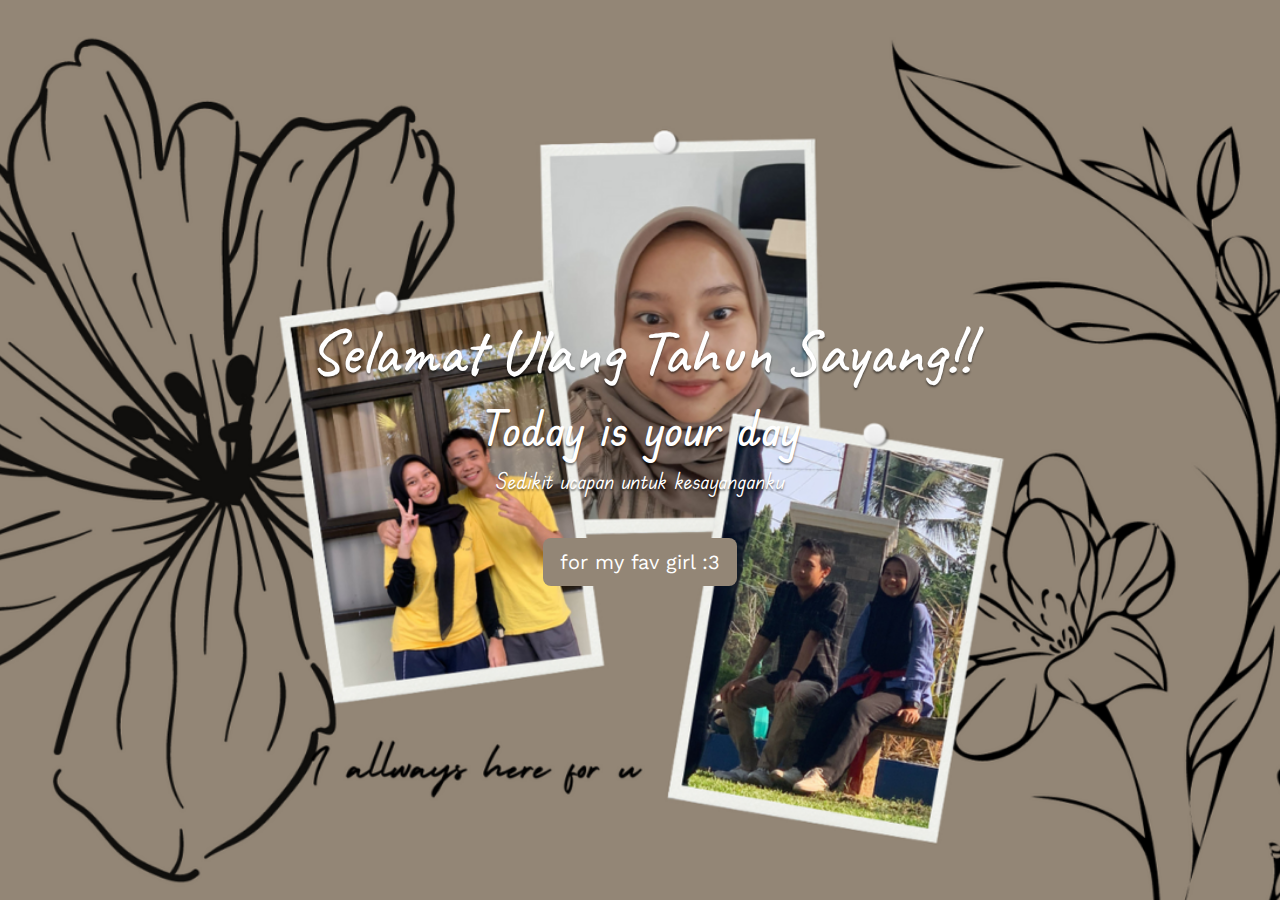
<file: index.html>
<!DOCTYPE html>
<html lang="en">
  <head>
    <meta charset="utf-8" />
    <meta name="viewport" content="width=device-width, initial-scale=1" />
    <title>Selamat Ulang Tahun Sayang!!</title>
    <link
      href="https://cdn.jsdelivr.net/npm/bootstrap@5.3.3/dist/css/bootstrap.min.css"
      rel="stylesheet"
      integrity="sha384-QWTKZyjpPEjISv5WaRU9OFeRpok6YctnYmDr5pNlyT2bRjXh0JMhjY6hW+ALEwIH"
      crossorigin="anonymous"
    />
    <link rel="preconnect" href="https://fonts.googleapis.com" />
    <link rel="preconnect" href="https://fonts.gstatic.com" crossorigin />
    <link
      href="https://fonts.googleapis.com/css2?family=Caveat:wght@400..700&family=Edu+TAS+Beginner:wght@400..700&family=Work+Sans:ital,wght@0,100..900;1,100..900&display=swap"
      rel="stylesheet"
    />
    <link rel="stylesheet" href="style.css" />
  </head>
  <body>
    <section
      id="hero"
      class="hero w-100 h-100 p-3 mx-auto text-center d-flex justify-content-center align-items-center text-white"
    >
      <main>
        <h1>Selamat Ulang Tahun Sayang!!</h1>
        <h3>Today is your day</h3>
        <p>Sedikit ucapan untuk kesayanganku</p>
        <a href="h2/main.html" class="btn btn-lg mt-4">for my fav girl :3 </a>
      </main>
    </section>

    <script
      src="https://cdn.jsdelivr.net/npm/bootstrap@5.3.3/dist/js/bootstrap.bundle.min.js"
      integrity="sha384-YvpcrYf0tY3lHB60NNkmXc5s9fDVZLESaAA55NDzOxhy9GkcIdslK1eN7N6jIeHz"
      crossorigin="anonymous"
    ></script>
  </body>
</html>
</file>
<file: style.css>
:root {
  --pink: #f14e95;
  --bg: #0c0c0c;
  --shadow: 0 2px 2px rgba(0 0 0 / 0.5);
}

body {
  font-size: 1.2rem;
  font-family: "Work Sans", sans-serif;
}

.hero::before {
  content: "";
  position: absolute;
  top: 0;
  left: 0;
  width: 100%;
  height: 100%;
  background-image: url(bg.png);
  background-size: cover;
  background-position: center;
  z-index: -1;
}

.hero {
  position: relative;
  min-height: 100vh;
}

.hero h1,
.hero h3,
.hero p {
  text-shadow: var(--shadow);
}

.hero h1 {
  font-family: "Caveat", cursive;
  font-size: 4rem;
}

.hero h3 {
  font-family: "Edu TAS Beginner", cursive;
  font-size: 3rem;
}

.hero p {
  font-family: "Edu TAS Beginner", cursive;
  font-size: 1.4rem;
}

.hero a {
  color: #fff;
  background-color: #938676;
}

.hero a:hover {
  background-color: #fff;
  color: #938676;
}

/* Media Query*/
/*laptop*/
@media (max-width: 992px) {
  html {
    font-size: 75%;
    .hero::before {
      content: "";
      position: absolute;
      top: 0;
      left: 0;
      width: 100%;
      height: 100%;
      background-image: url(bg.png);
      background-position: center;
      z-index: -1;
    }

    .hero {
      position: relative;
      min-height: 100vh;
    }
  }
}
/*mobile*/
@media (max-width: 576px) {
  html {
    font-size: 50%;
    .hero::before {
      content: "";
      position: absolute;
      top: 0;
      left: 0;
      width: 100%;
      height: 100%;
      background-image: url(bg2.png);
      background-position: center;
      background-size: 500px;
      z-index: -1;
    }

    .hero {
      position: relative;
      min-height: 100vh;
    }
    .mynavbar .nav-link {
      font-size: 2rem;
      text-align: center;
    }
  }
}
</file>
